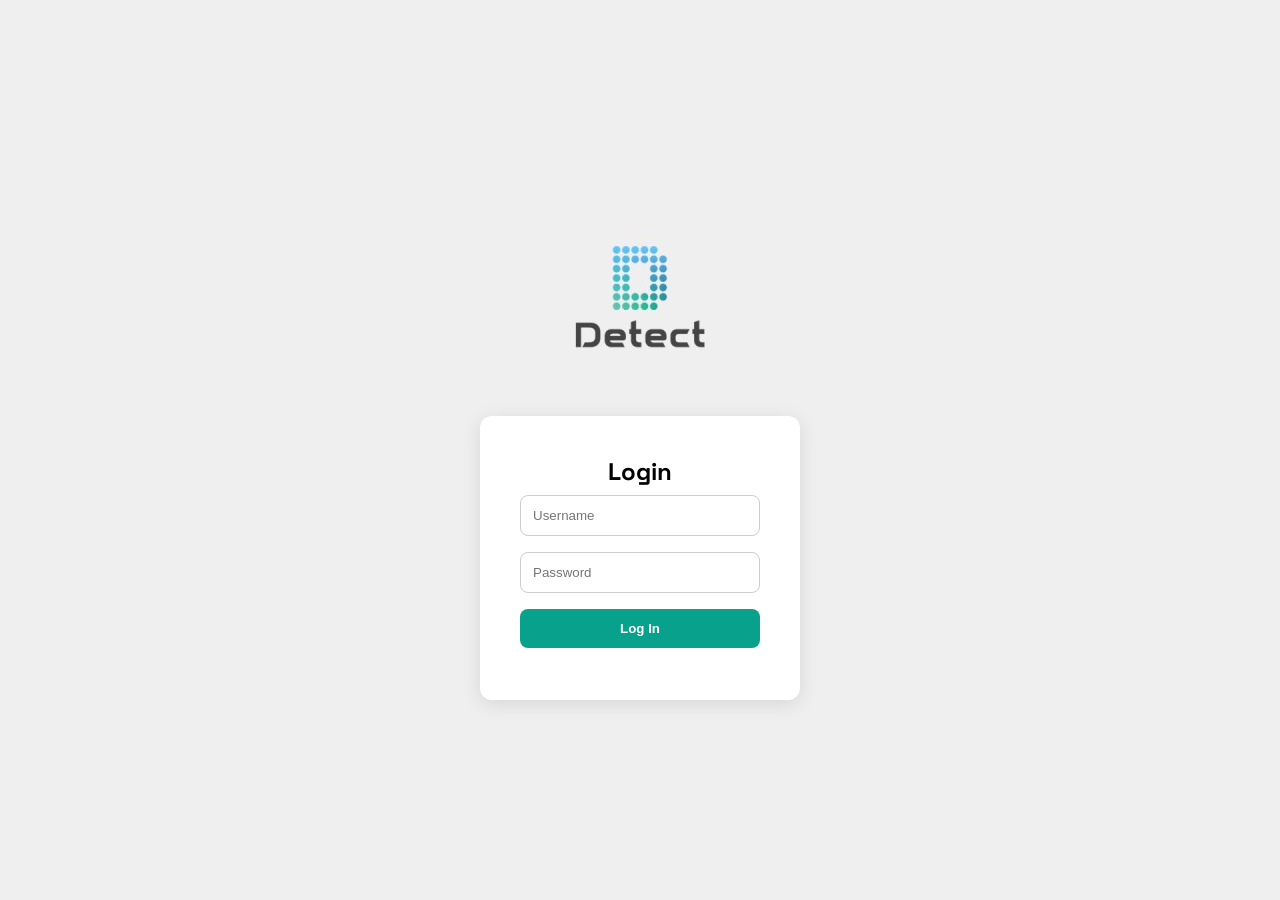
<file: app/src/main/assets/www/index.html>
<!DOCTYPE html>
<html lang="en">
<head>
  <meta charset="UTF-8">
  <title>Login | Detect-Capstone2025</title>
  <link rel="stylesheet" href="src/css/login.css">
  <link href="https://fonts.googleapis.com/css2?family=Space+Grotesk:wght@400;600&display=swap" rel="stylesheet">
</head>
<body>
  <div class="login-wrapper">
    <img src="public/assets/detect_inspections_logo.jpg" alt="Detect Capstone Logo" class="logo">

    <div class="login-container">
      <h2>Login</h2>
      <form id="loginForm">
        <input type="text" id="username" placeholder="Username" required />
        <input type="password" id="password" placeholder="Password" required />
        <button type="submit">Log In</button>
      </form>
      <div id="message"></div>
    </div>
  </div>

  <script src="src/js/auth.js"></script>
</body>
</html>
</file>
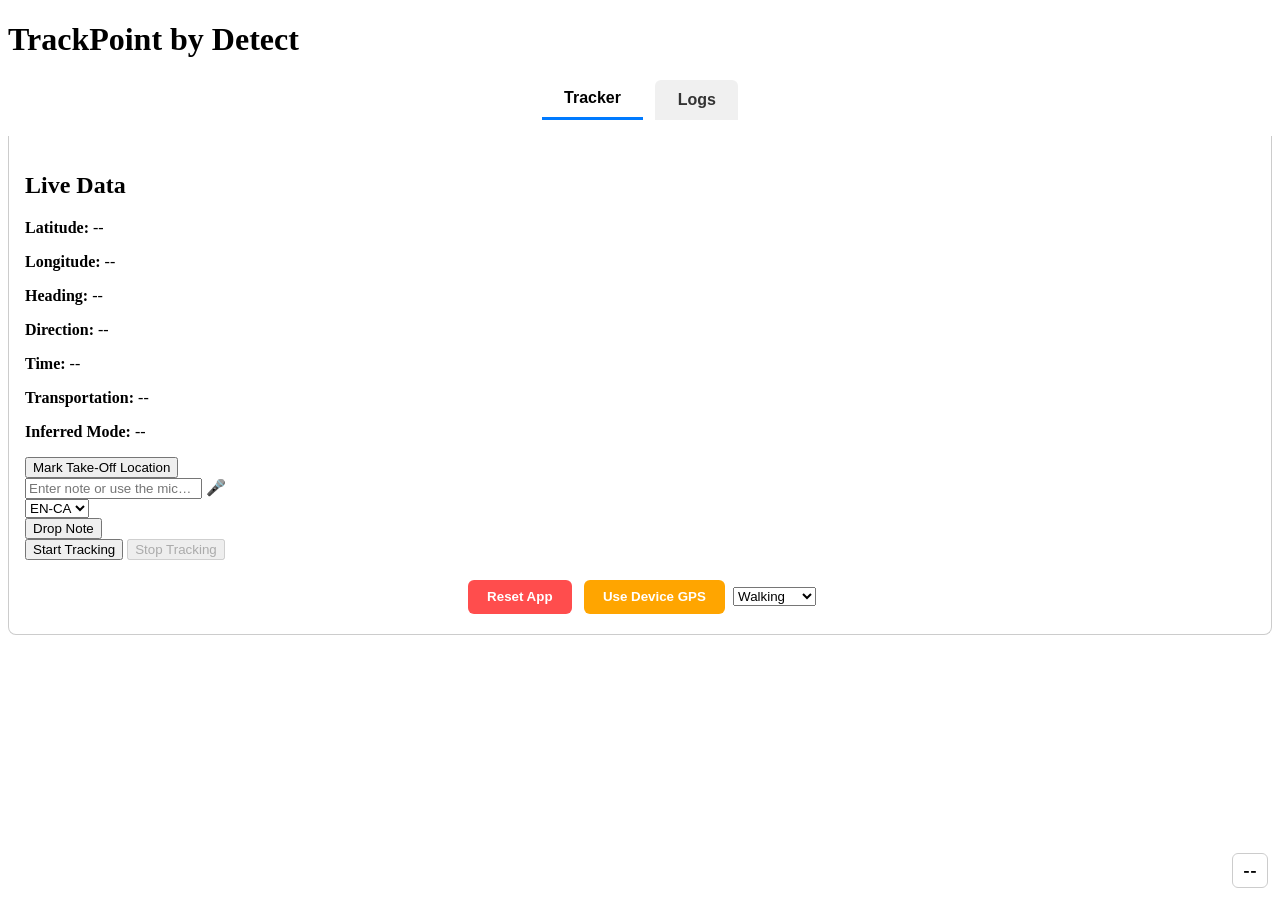
<file: app/src/main/assets/www/public/gps.html>
<!DOCTYPE html>
<html lang="en">
<head>
    <meta charset="UTF-8">
    <title>GPS Tracker | Detect-Capstone2025</title>

    <!-- Leaflet from local assets (works in RC Plus WebView) -->
    <link rel="stylesheet" href="file:///android_asset/www/libs/leaflet/leaflet.css">
    <script src="file:///android_asset/www/libs/leaflet/leaflet.js"></script>

    <!-- Your GPS page CSS -->
    <link rel="stylesheet" href="file:///android_asset/www/src/css/gps.css">

    <!-- Font -->
    <link href="https://fonts.googleapis.com/css2?family=Space+Grotesk:wght@400;600&display=swap" rel="stylesheet">

    <style>
        .tab-nav {
          display: flex;
          justify-content: center;
          margin: 1rem 0;
          gap: 0.75rem;
        }
        .tab-nav button {
          padding: 0.6rem 1.4rem;
          font-size: 1rem;
          font-weight: 600;
          border: none;
          border-radius: 6px 6px 0 0;
          background-color: #f0f0f0;
          color: #333;
          cursor: pointer;
          transition: background-color 0.2s ease, color 0.2s ease;
        }
        .tab-nav button:hover {
          background-color: #ddd;
        }
        .tab-nav .active-tab {
          background-color: #fff;
          border-bottom: 3px solid #007aff;
          color: #000;
        }
        #trackerTab, #logsTab {
          padding: 1rem;
          border: 1px solid #ccc;
          border-top: none;
          border-radius: 0 0 8px 8px;
          background-color: #fff;
        }
        .app-utility {
          margin-top: 1rem;
          text-align: center;
        }
        .app-utility button {
          background-color: #007aff;
          color: white;
          border: none;
          padding: 0.6rem 1.2rem;
          border-radius: 6px;
          cursor: pointer;
          font-weight: bold;
          margin: 0.25rem;
        }
        #compassLabel {
          position: fixed;
          bottom: 12px;
          right: 12px;
          background: rgba(255,255,255,0.9);
          border: 1px solid #ccc;
          padding: 6px 10px;
          font-weight: bold;
          font-size: 1rem;
          border-radius: 6px;
          z-index: 999;
          font-family: 'Space Grotesk', sans-serif;
        }
    </style>
</head>
<body>

<div id="compassLabel">--</div>

<header class="main-header">
    <h1>TrackPoint by Detect</h1>
</header>

<nav class="tab-nav">
    <button id="showTrackerTab" class="active-tab">Tracker</button>
    <button id="showLogsTab">Logs</button>
</nav>

<!-- Reset Modal -->
<div id="resetModal" class="modal-overlay" style="display:none;">
    <div class="modal-box">
        <h2>Reset App?</h2>
        <p>This will clear all tracking data, logs, and map markers.</p>
        <div class="modal-buttons">
            <button id="resetCancel" class="modal-btn cancel-btn">Cancel</button>
            <button id="resetConfirm" class="modal-btn confirm-btn">Reset</button>
        </div>
    </div>
</div>

<main class="tracker-content">
    <div id="trackerTab">
        <section class="status-display">
            <h2>Live Data</h2>
            <p><strong>Latitude:</strong> <span id="lat">--</span></p>
            <p><strong>Longitude:</strong> <span id="lng">--</span></p>
            <p><strong>Heading:</strong> <span id="heading">--</span></p>
            <p><strong>Direction:</strong> <span id="compassText">--</span></p>
            <p><strong>Time:</strong> <span id="timestamp">--</span></p>

            <!-- Inferred Mode placed beside Transportation -->
            <p><strong>Transportation:</strong> <span id="transportLabel">--</span></p>
            <p><strong>Inferred Mode:</strong> <span id="inferredMode">--</span></p>
        </section>

        <section class="actions">
            <button id="markTakeOff">Mark Take-Off Location</button>

            <div class="note-form">
                <div class="note-row">
                    <div class="note-input-wrap">
                        <input type="text" id="noteInput" placeholder="Enter note or use the mic…" />
                        <span id="micBtn" class="mic-icon" title="Voice input">🎤</span>
                    </div>
                    <select id="noteLang" class="note-lang">
                        <option value="en-CA" selected>EN-CA</option>
                        <option value="en-US">EN-US</option>
                        <option value="fr-CA">FR-CA</option>
                    </select>
                </div>
                <button id="dropNote">Drop Note</button>
            </div>

            <div class="tracking-controls">
                <button id="startTracking">Start Tracking</button>
                <button id="stopTracking" disabled>Stop Tracking</button>
            </div>

            <div class="app-utility">
                <button id="resetApp" style="background-color: #ff4d4d;">Reset App</button>
                <button id="toggleDeviceGPS" style="background-color: #ffa500;">Use Device GPS</button>

                <select id="transportMode" class="transport-select">
                    <option>Walking</option>
                    <option>Truck</option>
                    <option>ATV</option>
                    <option>Helicopter</option>
                    <option>Other</option>
                </select>
            </div>
        </section>
    </div>

    <div id="logsTab" style="display:none;">
        <section class="log-table">
            <h2>Logged Data</h2>
            <table>
                <thead>
                <tr>
                    <th>Time</th>
                    <th>Lat</th>
                    <th>Lng</th>
                    <th>Heading</th>
                    <th>Note</th>
                    <th>Take-Off</th>
                    <th>Transportation</th>
                    <th>Inferred Mode</th>
                    <th>User</th>
                </tr>
                </thead>
                <tbody id="logBody"></tbody>
            </table>

            <div class="export">
                <button id="exportData">Export as CSV & KML</button>
            </div>
        </section>
    </div>
</main>

<!-- JS logic -->
<script src="file:///android_asset/www/src/js/unifiedtracker.js"></script>
<script src="file:///android_asset/www/src/js/exporter.js"></script>

<script>
    document.getElementById("showTrackerTab").addEventListener("click", () => {
      document.getElementById("trackerTab").style.display = "block";
      document.getElementById("logsTab").style.display = "none";
      document.getElementById("showTrackerTab").classList.add("active-tab");
      document.getElementById("showLogsTab").classList.remove("active-tab");
    });

    document.getElementById("showLogsTab").addEventListener("click", () => {
      document.getElementById("trackerTab").style.display = "none";
      document.getElementById("logsTab").style.display = "block";
      document.getElementById("showLogsTab").classList.add("active-tab");
      document.getElementById("showTrackerTab").classList.remove("active-tab");
    });
</script>

</body>
</html>
</file>
<file: app/src/main/assets/www/src/css/login.css>
/***************************************************************************************************/
/*  Project:         Detect-Capstone2025
/*  Description:     Styling for the detection
/*  Author:          Brendan Brophy
/*  Date:            2025-06-01
/*  (last edited)       
/*  File:            styles.css

Notes:
    Detect Colours
    #444444 - Off-black
    #efefef - Off-white
    #08a18b - Dark Green
    #41eac0 - Seafoam
    #164668 - Navy
/***************************************************************************************************/

/* Reset default spacing */
* {
    margin: 0;
    padding: 0;
    box-sizing: border-box;
  }
  
  body {
    font-family: 'Space Grotesk', sans-serif;
    background-color: #efefef;
    height: 100vh;
    display: flex;
    justify-content: center;
    align-items: center;
  }
  
  /* This wrapper ensures vertical stacking + centering */
  .login-wrapper {
    display: flex;
    flex-direction: column;
    align-items: center;
  }
  
  /* Logo styling */
  .logo {
    width: 200px;
    height: auto;
    margin-bottom: 1rem;
  }
  
  /* Login box styling */
  .login-container {
    background: white;
    padding: 2.5rem;
    border-radius: 12px;
    box-shadow: 0 4px 20px rgba(0, 0, 0, 0.1);
    width: 320px;
    text-align: center;
  }
  
  input {
    width: 100%;
    padding: 0.75rem;
    margin: 0.5rem 0;
    border: 1px solid #ccc;
    border-radius: 8px;
  }
  
  button {
    background-color: #08a18b;
    color: white;
    border: none;
    width: 100%;
    padding: 0.75rem;
    border-radius: 8px;
    cursor: pointer;
    font-weight: 600;
    margin-top: 0.5rem;
  }
  
  button:hover {
    background-color: #41eac0;
  }
  
  #message {
    margin-top: 0.75rem;
    color: #d9534f;
    font-size: 0.9rem;
  }
</file>
